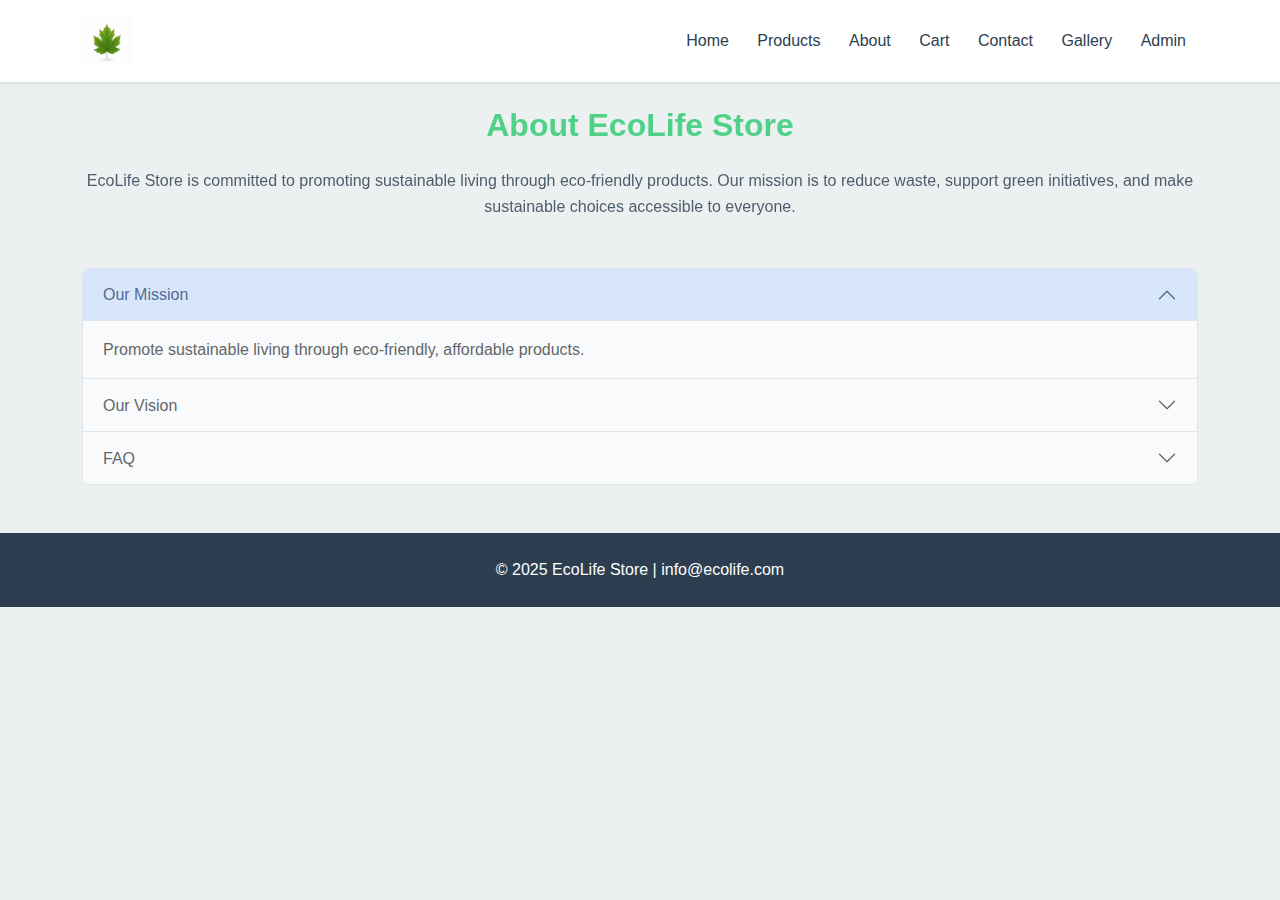
<file: about.html>
<!DOCTYPE html>
<html lang="en">
<head>
  <meta charset="UTF-8">
  <meta name="viewport" content="width=device-width, initial-scale=1.0">
  <title>EcoLife Store - About Us</title>

  <!-- Bootstrap CSS -->
  <link href="https://cdn.jsdelivr.net/npm/bootstrap@5.3.0/dist/css/bootstrap.min.css" rel="stylesheet">

  <!-- jQuery -->
  <script src="https://code.jquery.com/jquery-3.6.0.min.js"></script>

  <!-- Custom CSS -->
  <link rel="stylesheet" href="css/style.css">
</head>
<body>
  <!-- Header -->
  <header class="shadow-sm py-3 mb-4">
    <div class="container d-flex justify-content-between align-items-center">
      <img src="img/Gemini_Generated_Image_pe4q8rpe4q8rpe4q.png" alt="EcoLife Logo" width="50">
      <nav>
        <a href="index.html">Home</a>
        <a href="products.html">Products</a>
        <a href="about.html">About</a>
        <a href="cart.html">Cart</a>
        <a href="contact.html">Contact</a>
        <a href="gallery.html">Gallery</a>
        <a href="admin.html">Admin</a>
      </nav>
    </div>
  </header>

  <!-- About Section -->
  <section class="container mb-5">
    <h2 class="mb-4 text-center" style="color: var(--green);">About EcoLife Store</h2>
    <p class="text-center mb-5">EcoLife Store is committed to promoting sustainable living through eco-friendly products. Our mission is to reduce waste, support green initiatives, and make sustainable choices accessible to everyone.</p>

    <!-- Accordion for Values / FAQs -->
    <div class="accordion" id="aboutAccordion">
      <div class="accordion-item">
        <h2 class="accordion-header" id="headingOne">
          <button class="accordion-button" type="button" data-bs-toggle="collapse" data-bs-target="#collapseOne">
            Our Mission
          </button>
        </h2>
        <div id="collapseOne" class="accordion-collapse collapse show" data-bs-parent="#aboutAccordion">
          <div class="accordion-body">
            Promote sustainable living through eco-friendly, affordable products.
          </div>
        </div>
      </div>

      <div class="accordion-item">
        <h2 class="accordion-header" id="headingTwo">
          <button class="accordion-button collapsed" type="button" data-bs-toggle="collapse" data-bs-target="#collapseTwo">
            Our Vision
          </button>
        </h2>
        <div id="collapseTwo" class="accordion-collapse collapse" data-bs-parent="#aboutAccordion">
          <div class="accordion-body">
            Build a community of conscious consumers who make eco-friendly choices daily.
          </div>
        </div>
      </div>

      <div class="accordion-item">
        <h2 class="accordion-header" id="headingThree">
          <button class="accordion-button collapsed" type="button" data-bs-toggle="collapse" data-bs-target="#collapseThree">
            FAQ
          </button>
        </h2>
        <div id="collapseThree" class="accordion-collapse collapse" data-bs-parent="#aboutAccordion">
          <div class="accordion-body">
            All our products are sustainable, ethically sourced, and eco-certified.
          </div>
        </div>
      </div>
    </div>
  </section>

  <!-- Footer -->
  <footer class="text-center py-4 mt-5">
    © 2025 EcoLife Store | info@ecolife.com
  </footer>

  <!-- Bootstrap JS -->
  <script src="https://cdn.jsdelivr.net/npm/bootstrap@5.3.0/dist/js/bootstrap.bundle.min.js"></script>

  <!-- Custom JS -->
  <script src="js/main.js"></script>

</body>
</html>
</file>
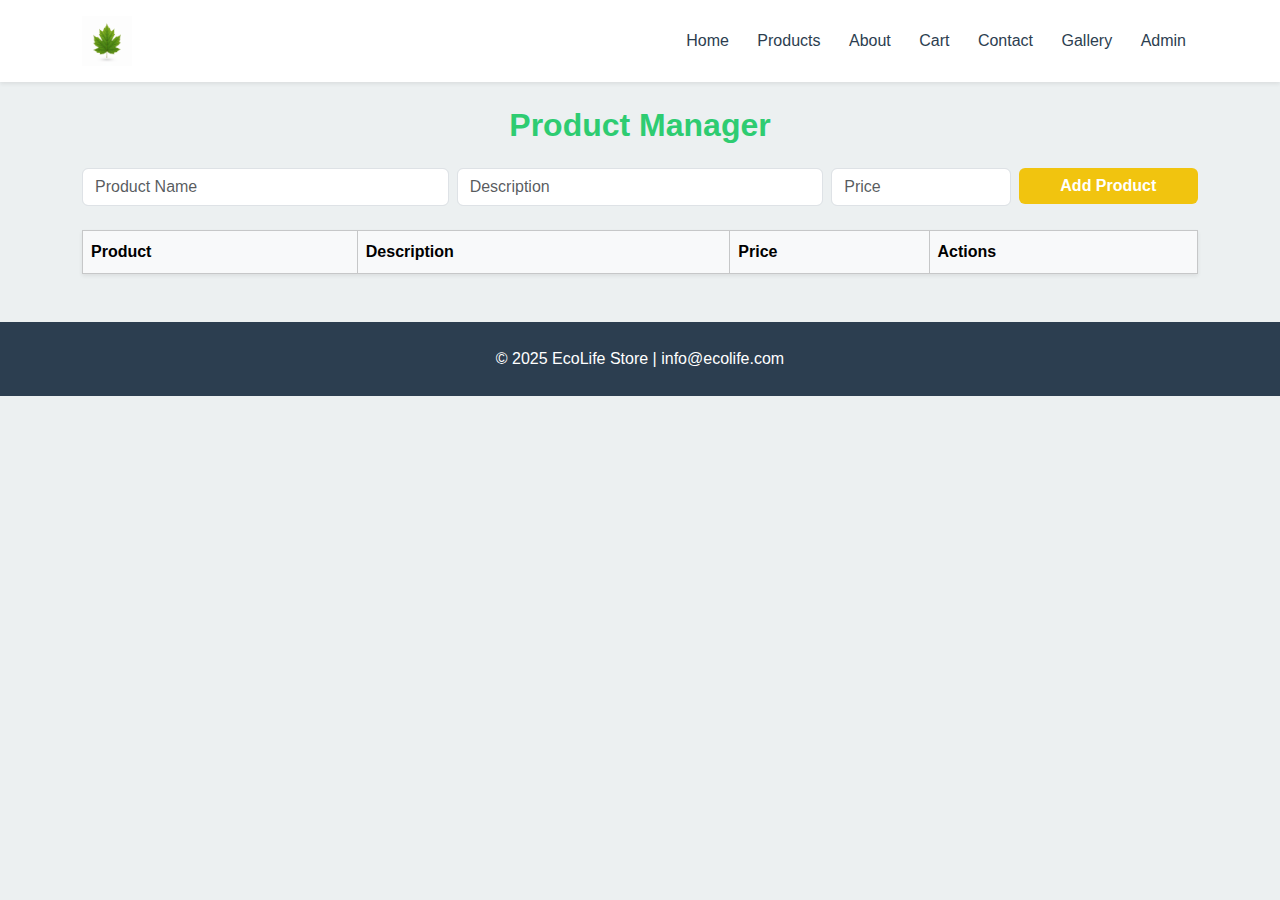
<file: admin.html>
<!DOCTYPE html>
<html lang="en">
<head>
  <meta charset="UTF-8">
  <meta name="viewport" content="width=device-width, initial-scale=1.0">
  <title>EcoLife Store - Admin</title>

  <!-- Bootstrap CSS -->
  <link href="https://cdn.jsdelivr.net/npm/bootstrap@5.3.0/dist/css/bootstrap.min.css" rel="stylesheet">

  <!-- jQuery -->
  <script src="https://code.jquery.com/jquery-3.6.0.min.js"></script>

  <!-- Custom CSS -->
  <link rel="stylesheet" href="css/style.css">
</head>
<body>
  <!-- Header -->
  <header class="shadow-sm py-3 mb-4">
    <div class="container d-flex justify-content-between align-items-center">
      <img src="img/Gemini_Generated_Image_pe4q8rpe4q8rpe4q.png" alt="EcoLife Logo" width="50">
      <nav>
        <a href="index.html">Home</a>
        <a href="products.html">Products</a>
        <a href="about.html">About</a>
        <a href="cart.html">Cart</a>
        <a href="contact.html">Contact</a>
        <a href="gallery.html">Gallery</a>
        <a href="admin.html">Admin</a>
      </nav>
    </div>
  </header>

  <!-- Admin Table Section -->
  <section class="container mb-5">
    <h2 class="mb-4 text-center" style="color: var(--green);">Product Manager</h2>

    <!-- Add Product Form -->
    <div class="mb-4">
      <div class="row g-2">
        <div class="col-md-4">
          <input type="text" id="productName" class="form-control" placeholder="Product Name">
        </div>
        <div class="col-md-4">
          <input type="text" id="productDesc" class="form-control" placeholder="Description">
        </div>
        <div class="col-md-2">
          <input type="number" id="productPrice" class="form-control" placeholder="Price">
        </div>
        <div class="col-md-2">
          <button id="addProductBtn" class="btn btn-shop w-100">Add Product</button>
        </div>
      </div>
    </div>

    <!-- Product Table -->
    <table class="table table-bordered table-striped align-middle shadow-sm">
      <thead class="table-light">
        <tr>
          <th>Product</th>
          <th>Description</th>
          <th>Price</th>
          <th>Actions</th>
        </tr>
      </thead>
      <tbody id="productTableBody">
        <!-- Products will be dynamically added here -->
      </tbody>
    </table>
  </section>

  <!-- Footer -->
  <footer class="text-center py-4 mt-5">
    © 2025 EcoLife Store | info@ecolife.com
  </footer>

  <!-- Bootstrap JS -->
  <script src="https://cdn.jsdelivr.net/npm/bootstrap@5.3.0/dist/js/bootstrap.bundle.min.js"></script>

  <!-- Admin JS -->
  <script>
    $(document).ready(function() {
      function addRow(name, desc, price) {
        const row = `
          <tr>
            <td class="name">${name}</td>
            <td class="desc">${desc}</td>
            <td class="price">$${price}</td>
            <td>
              <button class="btn btn-sm btn-primary edit-btn">Edit</button>
              <button class="btn btn-sm btn-danger delete-btn">Delete</button>
            </td>
          </tr>
        `;
        $('#productTableBody').append(row);
      }

      // Add Product
      $('#addProductBtn').click(function() {
        const name = $('#productName').val().trim();
        const desc = $('#productDesc').val().trim();
        const price = $('#productPrice').val().trim();

        if(!name || !desc || !price) {
          alert('Please fill in all fields!');
          return;
        }

        addRow(name, desc, price);

        // Clear inputs
        $('#productName').val('');
        $('#productDesc').val('');
        $('#productPrice').val('');
      });

      // Edit Product
      $('#productTableBody').on('click', '.edit-btn', function() {
        const row = $(this).closest('tr');
        const name = row.find('.name').text();
        const desc = row.find('.desc').text();
        const price = row.find('.price').text().replace('$', '');

        // Prompt user to edit
        const newName = prompt('Edit Product Name:', name);
        const newDesc = prompt('Edit Description:', desc);
        const newPrice = prompt('Edit Price:', price);

        if(newName && newDesc && newPrice) {
          row.find('.name').text(newName);
          row.find('.desc').text(newDesc);
          row.find('.price').text(`$${newPrice}`);
        }
      });

      // Delete Product
      $('#productTableBody').on('click', '.delete-btn', function() {
        if(confirm('Are you sure you want to delete this product?')) {
          $(this).closest('tr').remove();
        }
      });
    });
  </script>
</body>
</html>
</file>
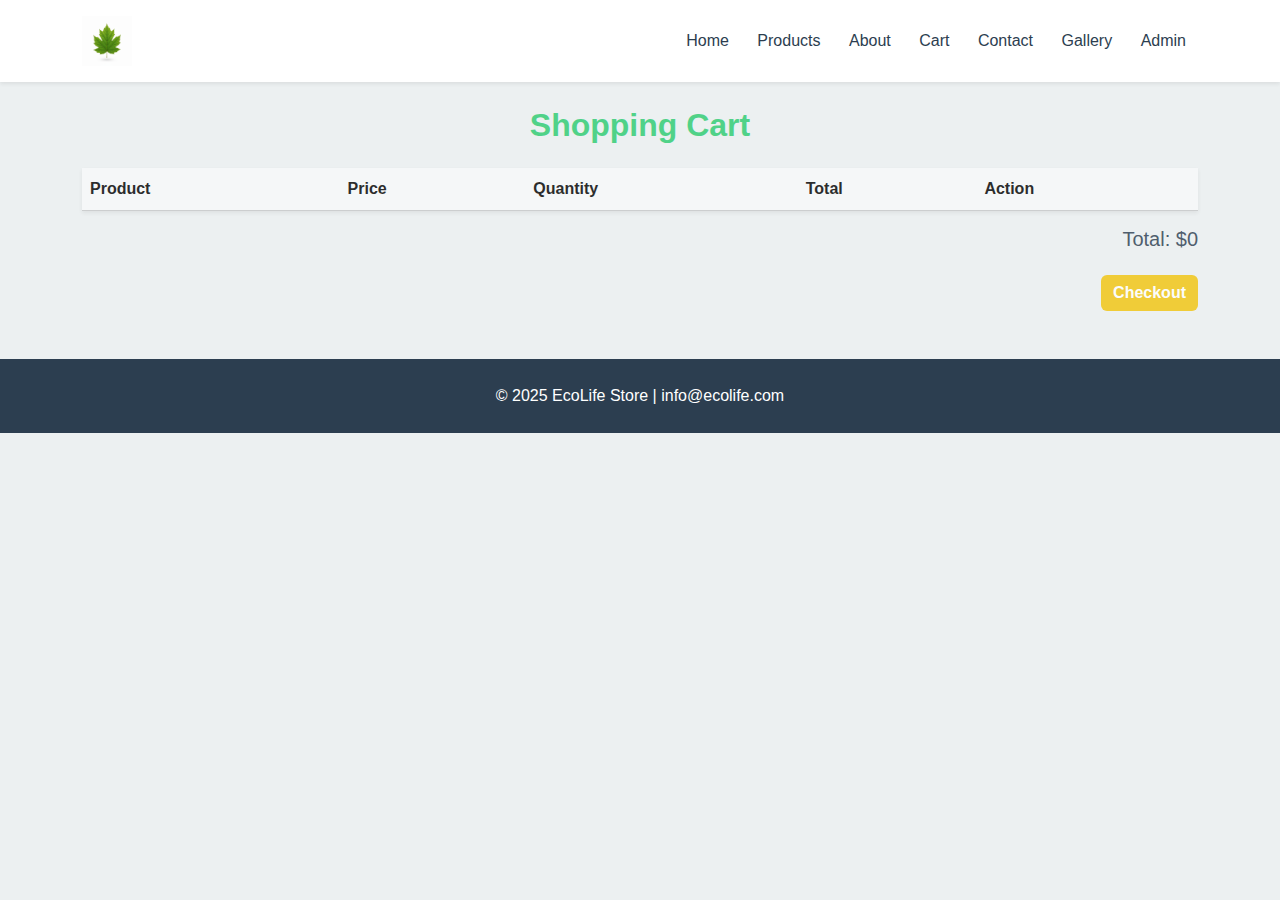
<file: cart.html>
<!DOCTYPE html>
<html lang="en">
<head>
  <meta charset="UTF-8">
  <meta name="viewport" content="width=device-width, initial-scale=1.0">
  <title>EcoLife Store - Cart</title>

  <!-- Bootstrap CSS -->
  <link href="https://cdn.jsdelivr.net/npm/bootstrap@5.3.0/dist/css/bootstrap.min.css" rel="stylesheet">

  <!-- jQuery -->
  <script src="https://code.jquery.com/jquery-3.6.0.min.js"></script>

  <!-- Custom CSS -->
  <link rel="stylesheet" href="css/style.css">
</head>
<body>
  <!-- Header -->
  <header class="shadow-sm py-3 mb-4">
    <div class="container d-flex justify-content-between align-items-center">
      <img src="img/Gemini_Generated_Image_pe4q8rpe4q8rpe4q.png" alt="EcoLife Logo" width="50">
      <nav>
        <a href="index.html">Home</a>
        <a href="products.html">Products</a>
        <a href="about.html">About</a>
        <a href="cart.html">Cart</a>
        <a href="contact.html">Contact</a>
        <a href="gallery.html">Gallery</a>
        <a href="admin.html">Admin</a>
      </nav>
    </div>
  </header>

  <!-- Cart Section -->
  <section class="container mb-5">
    <h2 class="mb-4 text-center" style="color: var(--green);">Shopping Cart</h2>

    <table class="table table-hover align-middle shadow-sm">
      <thead class="table-light">
        <tr>
          <th>Product</th>
          <th>Price</th>
          <th>Quantity</th>
          <th>Total</th>
          <th>Action</th>
        </tr>
      </thead>
      <tbody id="cartItems">
        <!-- Cart items will be dynamically added via JS -->
      </tbody>
    </table>

    <div class="d-flex justify-content-end mt-3">
      <h5>Total: $<span id="cartTotal">0</span></h5>
    </div>

    <div class="d-flex justify-content-end mt-3">
      <button class="btn btn-shop" id="checkoutBtn">Checkout</button>
    </div>
  </section>

  <!-- Footer -->
  <footer class="text-center py-4 mt-5">
    © 2025 EcoLife Store | info@ecolife.com
  </footer>

  <!-- Bootstrap JS -->
  <script src="https://cdn.jsdelivr.net/npm/bootstrap@5.3.0/dist/js/bootstrap.bundle.min.js"></script>

  <!-- Custom JS -->
  <script src="js/cart.js"></script>
  <script src="js/main.js"></script>

</body>
</html>
</file>
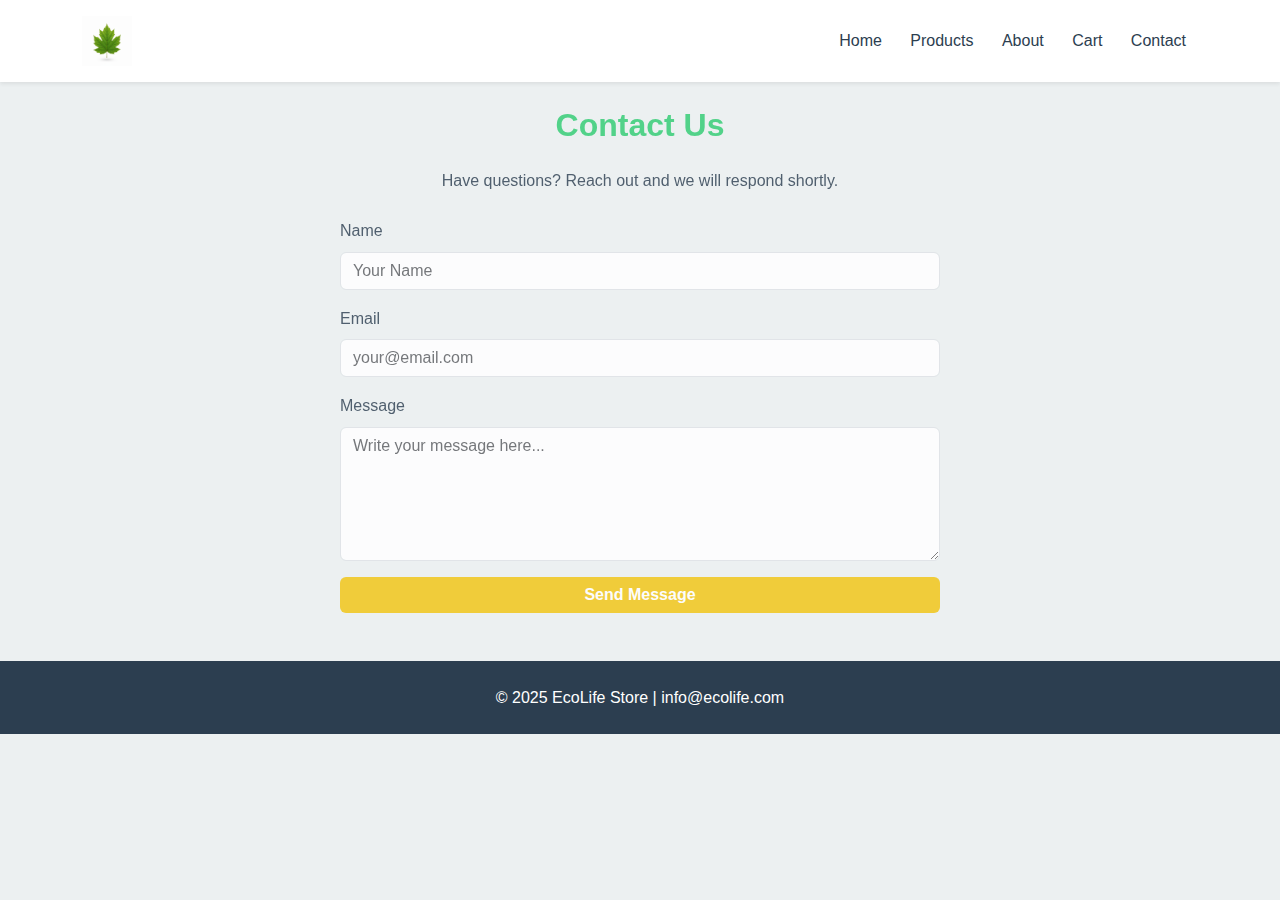
<file: contact.html>
<!DOCTYPE html>
<html lang="en">
<head>
  <meta charset="UTF-8">
  <meta name="viewport" content="width=device-width, initial-scale=1.0">
  <title>EcoLife Store - Contact</title>

  <!-- Bootstrap CSS -->
  <link href="https://cdn.jsdelivr.net/npm/bootstrap@5.3.0/dist/css/bootstrap.min.css" rel="stylesheet">

  <!-- jQuery -->
  <script src="https://code.jquery.com/jquery-3.6.0.min.js"></script>

  <!-- Custom CSS -->
  <link rel="stylesheet" href="css/style.css">
</head>
<body>
  <!-- Header -->
  <header class="shadow-sm py-3 mb-4">
    <div class="container d-flex justify-content-between align-items-center">
      <img src="img/Gemini_Generated_Image_pe4q8rpe4q8rpe4q.png" alt="EcoLife Logo" width="50">
      <nav>
        <a href="index.html">Home</a>
        <a href="products.html">Products</a>
        <a href="about.html">About</a>
        <a href="cart.html">Cart</a>
        <a href="contact.html">Contact</a>
      </nav>
    </div>
  </header>

  <!-- Contact Form -->
  <section class="container mb-5">
    <h2 class="mb-4 text-center" style="color: var(--green);">Contact Us</h2>
    <p class="text-center mb-4">Have questions? Reach out and we will respond shortly.</p>

    <form id="contactForm" class="mx-auto" style="max-width: 600px;">
      <div class="mb-3">
        <label for="name" class="form-label">Name</label>
        <input type="text" id="name" class="form-control" placeholder="Your Name">
      </div>
      <div class="mb-3">
        <label for="email" class="form-label">Email</label>
        <input type="email" id="email" class="form-control" placeholder="your@email.com">
      </div>
      <div class="mb-3">
        <label for="message" class="form-label">Message</label>
        <textarea id="message" class="form-control" rows="5" placeholder="Write your message here..."></textarea>
      </div>
      <button type="submit" class="btn btn-shop w-100">Send Message</button>
    </form>
  </section>

  <!-- Modal for Success -->
  <div class="modal fade" id="successModal" tabindex="-1" aria-hidden="true">
    <div class="modal-dialog modal-dialog-centered">
      <div class="modal-content">
        <div class="modal-header">
          <h5 class="modal-title">Message Sent</h5>
          <button type="button" class="btn-close" data-bs-dismiss="modal"></button>
        </div>
        <div class="modal-body">
          Thank you for contacting EcoLife Store. We will respond soon!
        </div>
        <div class="modal-footer">
          <button type="button" class="btn btn-shop" data-bs-dismiss="modal">Close</button>
        </div>
      </div>
    </div>
  </div>

  <!-- Footer -->
  <footer class="text-center py-4 mt-5">
    © 2025 EcoLife Store | info@ecolife.com
  </footer>

  <!-- Bootstrap JS -->
  <script src="https://cdn.jsdelivr.net/npm/bootstrap@5.3.0/dist/js/bootstrap.bundle.min.js"></script>
  <script src="js/main.js"></script>
  <script src="js/validation.js"></script>
</body>
</html>
</file>
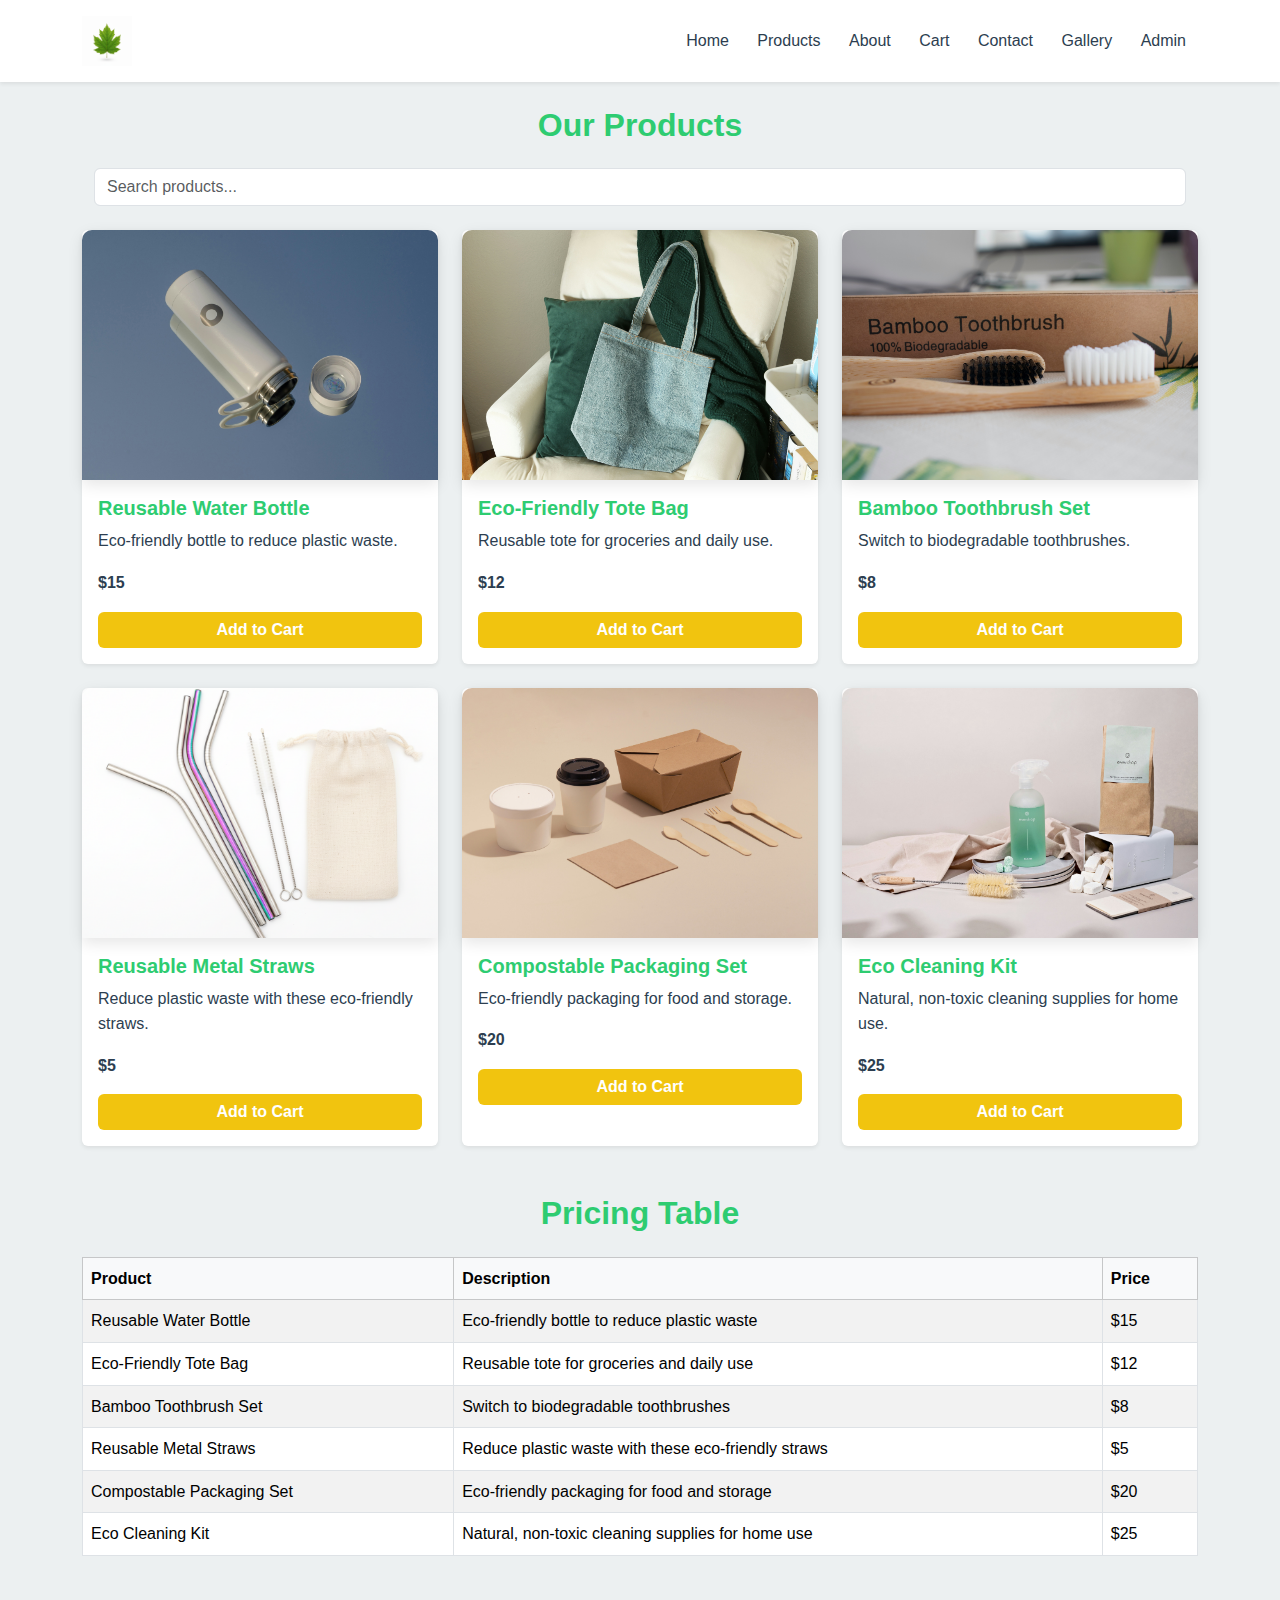
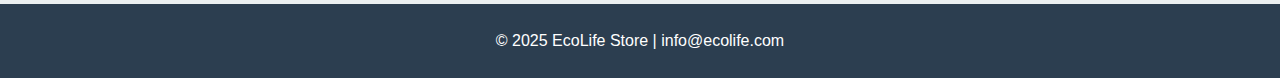
<file: products.html>
<!DOCTYPE html>
<html lang="en">
<head>
  <meta charset="UTF-8">
  <meta name="viewport" content="width=device-width, initial-scale=1.0">
  <title>EcoLife Store - Products</title>

  <!-- Bootstrap CSS -->
  <link href="https://cdn.jsdelivr.net/npm/bootstrap@5.3.0/dist/css/bootstrap.min.css" rel="stylesheet">

  <!-- jQuery -->
  <script src="https://code.jquery.com/jquery-3.6.0.min.js"></script>

  <!-- Custom CSS -->
  <link rel="stylesheet" href="css/style.css">
</head>
<body>
  <!-- Header -->
  <header class="shadow-sm py-3 mb-4">
    <div class="container d-flex justify-content-between align-items-center">
      <img src="img/Gemini_Generated_Image_pe4q8rpe4q8rpe4q.png" alt="EcoLife Logo" width="50">
      <nav>
        <a href="index.html">Home</a>
        <a href="products.html">Products</a>
        <a href="about.html">About</a>
        <a href="cart.html">Cart</a>
        <a href="contact.html">Contact</a>
        <a href="gallery.html">Gallery</a>
        <a href="admin.html">Admin</a>
      </nav>
    </div>
  </header>

  <!-- Products Section -->
  <section class="container mb-5">
    <h2 class="mb-4 text-center" style="color: var(--green);">Our Products</h2>
    <section class="container my-4">
      <input type="text" id="productSearch" class="form-control" placeholder="Search products...">
    </section>
    <div class="row g-4">
      <!-- Product Card -->
      <div class="col-md-4 product-card" data-name="Reusable Water Bottle">
        <div class="card h-100 shadow-sm">
          <img src="img/bluewater-sweden-P4QBASTAcHo-unsplash.jpg" class="card-img-top" alt="Reusable Water Bottle">
          <div class="card-body">
            <h5 class="card-title">Reusable Water Bottle</h5>
            <p class="card-text">Eco-friendly bottle to reduce plastic waste.</p>
            <p class="card-text fw-bold">$15</p>
            <button class="btn btn-shop w-100 add-to-cart">Add to Cart</button>
          </div>
        </div>
      </div>
      <div class="col-md-4 product-card" data-name="Eco-Friendly Tote Bag">
        <div class="card h-100 shadow-sm">
          <img src="img/giorgio-trovato-E5M98Nox2JA-unsplash.jpg" class="card-img-top" alt="Eco-Friendly Tote Bag">
          <div class="card-body">
            <h5 class="card-title">Eco-Friendly Tote Bag</h5>
            <p class="card-text">Reusable tote for groceries and daily use.</p>
            <p class="card-text fw-bold">$12</p>
            <button class="btn btn-shop w-100 add-to-cart">Add to Cart</button>
          </div>
        </div>
      </div>
      <div class="col-md-4 product-card" data-name="Bamboo Toothbrush Set">
        <div class="card h-100 shadow-sm">
          <img src="img/federica-abbinante-AsnexPb9Mfk-unsplash.jpg" class="card-img-top" alt="Bamboo Toothbrush Set">
          <div class="card-body">
            <h5 class="card-title">Bamboo Toothbrush Set</h5>
            <p class="card-text">Switch to biodegradable toothbrushes.</p>
            <p class="card-text fw-bold">$8</p>
            <button class="btn btn-shop w-100 add-to-cart">Add to Cart</button>
          </div>
        </div>
      </div>
      <div class="col-md-4 product-card" data-name="Reusable Metal Straws">
        <div class="card h-100 shadow-sm">
          <img src="img/Gemini_Generated_Image_yigs8vyigs8vyigs.png" class="card-img-top" alt="Reusable Straws">
          <div class="card-body">
            <h5 class="card-title">Reusable Metal Straws</h5>
            <p class="card-text">Reduce plastic waste with these eco-friendly straws.</p>
            <p class="card-text fw-bold">$5</p>
            <button class="btn btn-shop w-100 add-to-cart">Add to Cart</button>
          </div>
        </div>
      </div>
  
      <div class="col-md-4 product-card" data-name="Compostable Packaging Set">
        <div class="card h-100 shadow-sm">
          <img src="img/clair-xT-OoC3Zg_c-unsplash.jpg" class="card-img-top" alt="Compostable Packaging">
          <div class="card-body">
            <h5 class="card-title">Compostable Packaging Set</h5>
            <p class="card-text">Eco-friendly packaging for food and storage.</p>
            <p class="card-text fw-bold">$20</p>
            <button class="btn btn-shop w-100 add-to-cart">Add to Cart</button>
          </div>
        </div>
      </div>
  
      <div class="col-md-4 product-card" data-name="Eco Cleaning Kit">
        <div class="card h-100 shadow-sm">
          <img src="img/everdrop-gmbh-E4Q54KMPbNo-unsplash.jpg" class="card-img-top" alt="Eco Cleaning Kit">
          <div class="card-body">
            <h5 class="card-title">Eco Cleaning Kit</h5>
            <p class="card-text">Natural, non-toxic cleaning supplies for home use.</p>
            <p class="card-text fw-bold">$25</p>
            <button class="btn btn-shop w-100 add-to-cart">Add to Cart</button>
          </div>
        </div>
      </div>
    </div>
  </section>
  <section class="container mb-5">
    <h2 class="mb-4 text-center" style="color: var(--green);">Pricing Table</h2>
    <table class="table table-striped table-bordered">
      <thead class="table-light">
        <tr>
          <th>Product</th>
          <th>Description</th>
          <th>Price</th>
        </tr>
      </thead>
      <tbody>
        <tr>
          <td>Reusable Water Bottle</td>
          <td>Eco-friendly bottle to reduce plastic waste</td>
          <td>$15</td>
        </tr>
        <tr>
          <td>Eco-Friendly Tote Bag</td>
          <td>Reusable tote for groceries and daily use</td>
          <td>$12</td>
        </tr>
        <tr>
          <td>Bamboo Toothbrush Set</td>
          <td>Switch to biodegradable toothbrushes</td>
          <td>$8</td>
        </tr>
        <tr>
          <td>Reusable Metal Straws</td>
          <td>Reduce plastic waste with these eco-friendly straws</td>
          <td>$5</td>
        </tr>
        <tr>
          <td>Compostable Packaging Set</td>
          <td>Eco-friendly packaging for food and storage</td>
          <td>$20</td>
        </tr>
        <tr>
          <td>Eco Cleaning Kit</td>
          <td>Natural, non-toxic cleaning supplies for home use</td>
          <td>$25</td>
        </tr>
      </tbody>
    </table>
  </section>

  <!-- Footer -->
  <footer class="text-center py-4 mt-5">
    © 2025 EcoLife Store | info@ecolife.com
  </footer>

  <!-- Bootstrap JS -->
  <script src="https://cdn.jsdelivr.net/npm/bootstrap@5.3.0/dist/js/bootstrap.bundle.min.js"></script>

  <!-- Custom JS -->
  <script src="js/main.js"></script>
  <script src="js/cart.js"></script>

</body>
</html>
</file>
<file: css/style.css>
/* Root color palette */
:root {
    --green: #2ecc71;
    --white: #ffffff;
    --blue: #3498db;
    --grey: #ecf0f1;
    --yellow: #f1c40f;
    --dark-grey: #2c3e50;
    --light-grey: #bdc3c7;
  }
  
  /* General body */
  body {
    font-family: 'Poppins', sans-serif;
    background-color: var(--grey);
    color: var(--dark-grey);
    line-height: 1.6;
  }
  
  /* Header */
  header {
    background-color: var(--white);
    padding: 15px 0;
  }
  
  header nav a {
    color: var(--dark-grey);
    font-weight: 500;
    margin: 0 12px;
    text-decoration: none;
    transition: color 0.3s ease;
  }
  
  header nav a:hover {
    color: var(--green);
  }
  
  /* Carousel */
  .carousel-caption {
    background-color: rgba(255, 255, 255, 0.6);
    padding: 20px;
    border-radius: 10px;
    box-shadow: 0 5px 15px rgba(0,0,0,0.2);
}
  
  .carousel-caption h1 {
    color: var(--green);
    font-weight: 700;
  }
  
  .carousel-caption p {
    color: var(--dark-grey);
    font-weight: 500;
  }
  /* Hero Carousel Images */
  #heroCarousel .carousel-item img {
    max-height: 500px; 
    object-fit: cover; 
    border-radius: 15px; 
    box-shadow: 0 10px 25px rgba(0, 0, 0, 0.3); 
  }
  
  /* Carousel caption background shadow for readability */
  #heroCarousel .carousel-caption {
    background-color: rgba(255, 255, 255, 0.6);
    padding: 20px;
    border-radius: 10px;
    box-shadow: 0 5px 15px rgba(0,0,0,0.2);
  }
  
  /* Buttons */
  .btn-shop {
    background-color: var(--yellow);
    color: var(--white);
    font-weight: bold;
    border: none;
    transition: all 0.3s ease;
  }
  
  .btn-shop:hover {
    background-color: var(--green);
    color: var(--white);
    transform: translateY(-2px);
  }
  
  /* Cards */
  .card {
    border: none;
    transition: transform 0.3s ease, box-shadow 0.3s ease;
  }
  
  .card:hover {
    transform: translateY(-5px);
    box-shadow: 0 8px 20px rgba(0,0,0,0.15);
  }
  
  .card-title {
    color: var(--green);
    font-weight: 600;
  }
  
  .card-text {
    color: var(--dark-grey);
  }
  .card-img-top {
    height: 250px;      
    width: 100%;         
    object-fit: cover;   
    border-radius: 10px 10px 0 0; 
    box-shadow: 0 5px 15px rgba(0,0,0,0.1); 
  }
  
  /* Section Titles */
  h2 {
    font-weight: 700;
    margin-bottom: 25px;
  }
  
  /* Footer */
  footer {
    background-color: var(--dark-grey);
    color: var(--white);
    padding: 25px 0;
  }
  
  /* Links in Footer */
  footer a {
    color: var(--yellow);
    text-decoration: none;
  }
  
  footer a:hover {
    color: var(--green);
  }
  
  /* Responsive Adjustments */
  @media (max-width: 768px) {
    header nav a {
        display: block;
        margin: 5px 0;
    }
    
    .carousel-caption {
        font-size: 0.9rem;
        padding: 15px;
    }

    .card-img-top {
        height: 200px;
    }
}

@media (max-width: 576px) {
    .carousel-caption h1 {
        font-size: 1.5rem;
    }

    .card-img-top {
        height: 180px;
    }

    .btn-shop {
        font-size: 0.9rem;
    }
}
</file>
